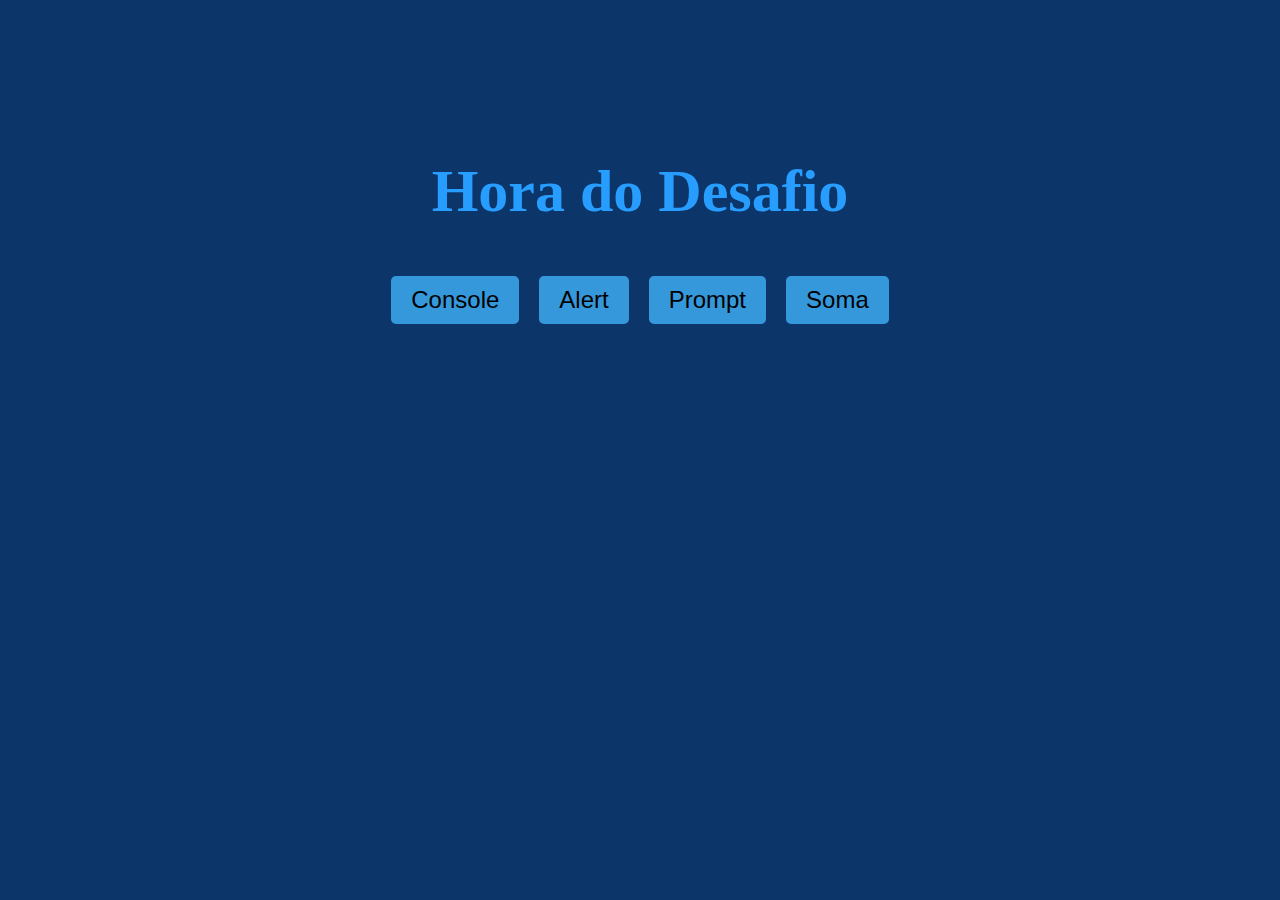
<file: Desafio_2/index.html>
<!DOCTYPE html>
<html lang="en">
<head>
    <meta charset="UTF-8">
    <meta name="viewport" content="width=device-width, initial-scale=1.0">
    <link rel="stylesheet" href="style.css">
    <title>Document</title>
</head>
<body>
    <header>
        <h1></h1>
    </header>
    <main class="container">
        <button onclick="botaoclick()" class="button">Console</button>
        <button onclick="euamoJs()" class="button">Alert</button>
        <button onclick="cidade()" class="button">Prompt</button>
        <button onclick="soma()" class="button">Soma</button>
    </main>

      <script src="app.js"></script>
</body>
</html>
</file>
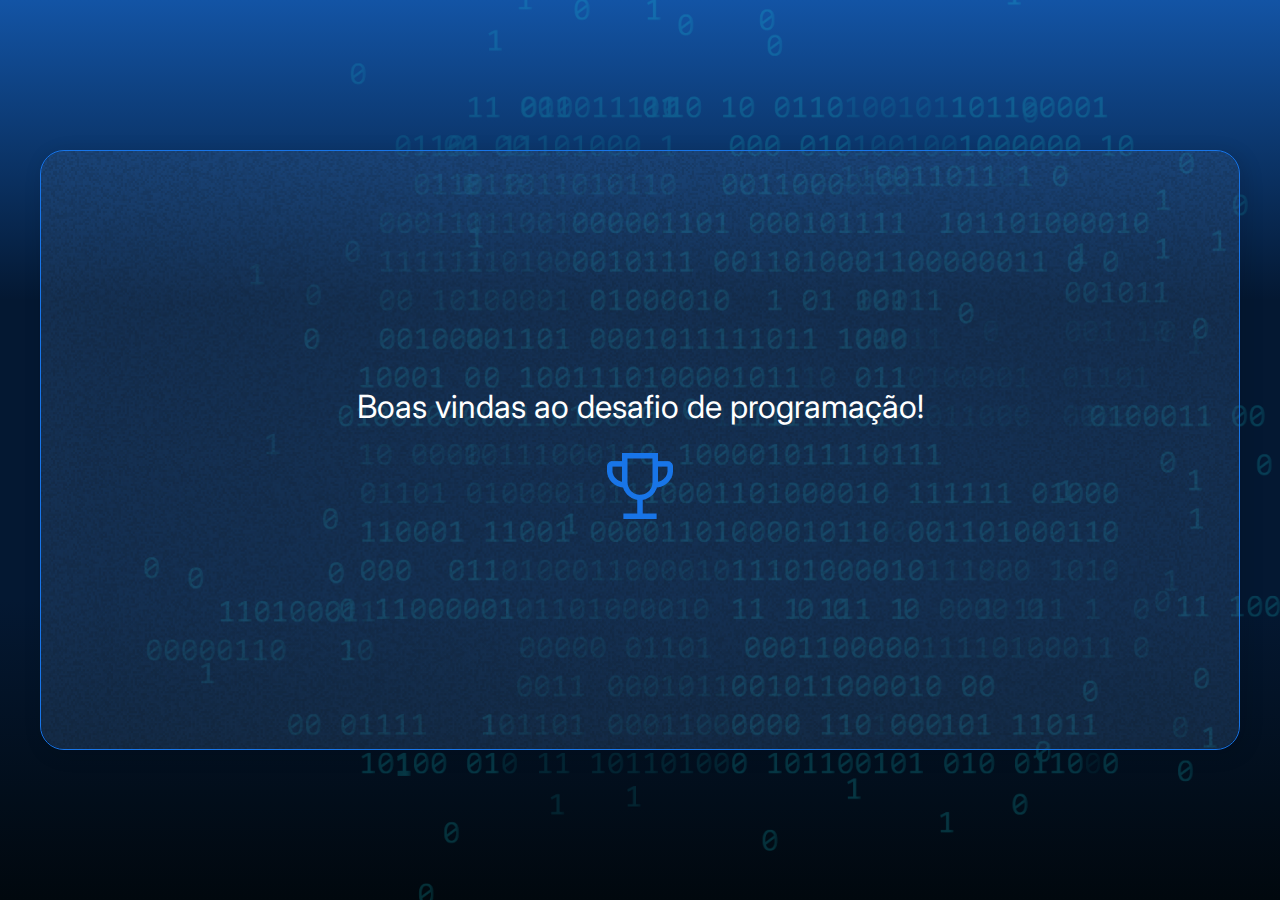
<file: desafo_1/index.html>
<!DOCTYPE html>
<html lang="en">

<head>
    <meta charset="UTF-8">
    <meta name="viewport" content="width=device-width, initial-scale=1.0">
    <link rel="preconnect" href="https://fonts.googleapis.com">
    <link rel="preconnect" href="https://fonts.gstatic.com" crossorigin>
    <link href="https://fonts.googleapis.com/css2?family=Chakra+Petch:wght@700&family=Inter:wght@400;700&display=swap"
        rel="stylesheet">
    <link rel="stylesheet" href="style.css">
    <title>Desafio JS</title>
</head>

<body>
    <div class="container">
        <div class="container__conteudo">
            <div class="container__informacoes">
                <div class="container__texto">
                    <h2>Boas vindas ao desafio de programação!</h2>
                </div>
                <img src="./img/trophy.png" alt="ícone de um troféu" />
            </div>
        </div>
    </div>
    <script src="app.js" defer></script>
</body>

</html>
</file>
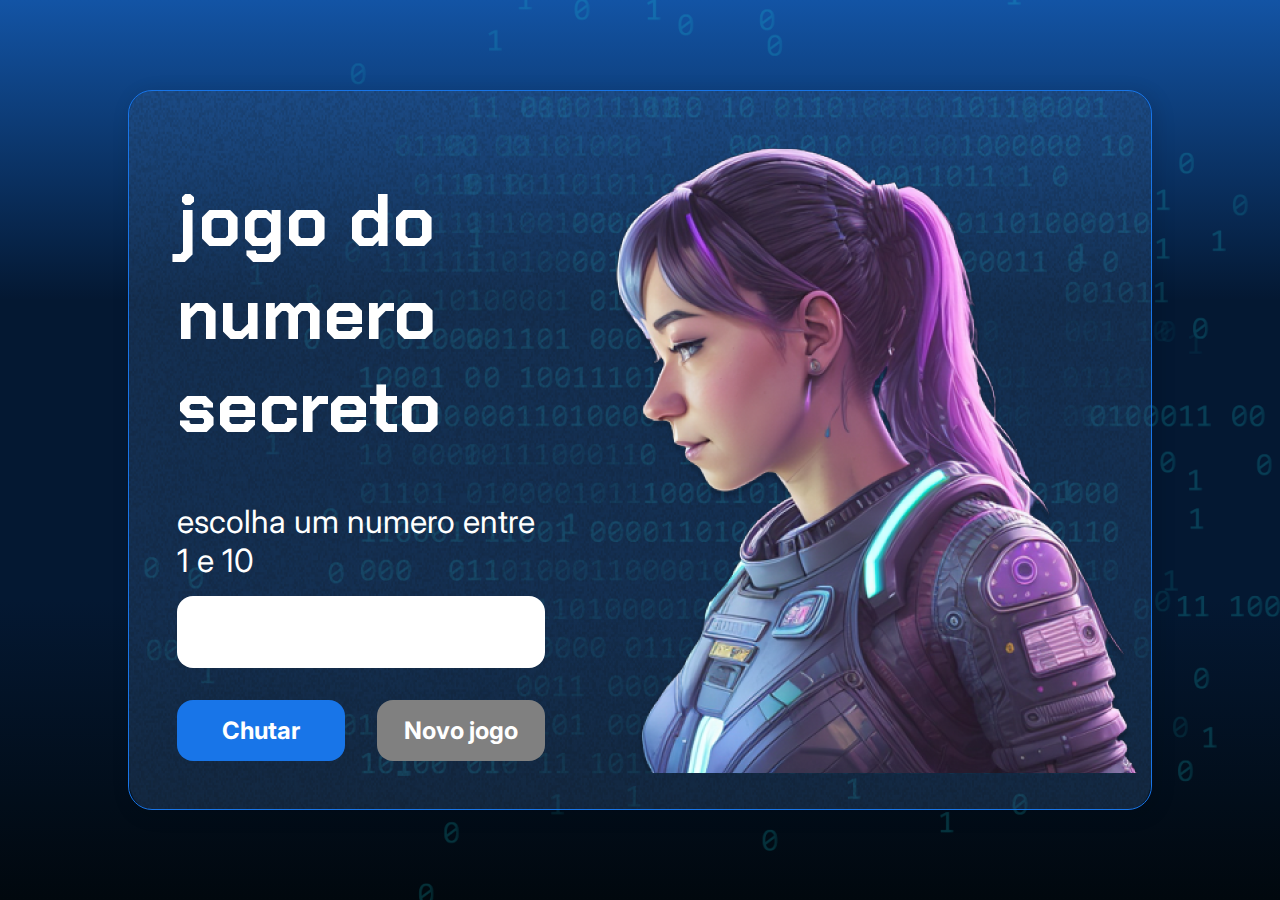
<file: Projeto2/index.html>
<!DOCTYPE html>
<html lang="pt-br">

<head>
    <meta charset="UTF-8">
    <meta name="viewport" content="width=device-width, initial-scale=1.0">
    <script src="https://code.responsivevoice.org/responsivevoice.js"></script>
    <link rel="preconnect" href="https://fonts.googleapis.com">
    <link rel="preconnect" href="https://fonts.gstatic.com" crossorigin>
    <link href="https://fonts.googleapis.com/css2?family=Chakra+Petch:wght@700&family=Inter:wght@400;700&display=swap"
        rel="stylesheet">
    <link rel="stylesheet" href="style.css">
    <title>JS Game</title>
</head>

<body>

    <div class="container">
        <div class="container__conteudo">
            <div class="container__informacoes">
                <div class="container__texto">
                    <h1></h1>
                    <p class="texto__paragrafo"></p>
                </div>
                <input type="number" min="1" max="10" class="container__input">
                <div class="chute container__botoes">
                    <button onclick="verificarChute()" class="container__botao">Chutar</button>
                    <button onclick="" id="reiniciar" class="container__botao" disabled>Novo jogo</button>
                </div>
            </div>
            <img src="./img/ia.png" alt="Uma pessoa olhando para a esquerda" class="container__imagem-pessoa" />
        </div>
    </div>




    <script src="app.js" defer></script>
</body>

</html>
</file>
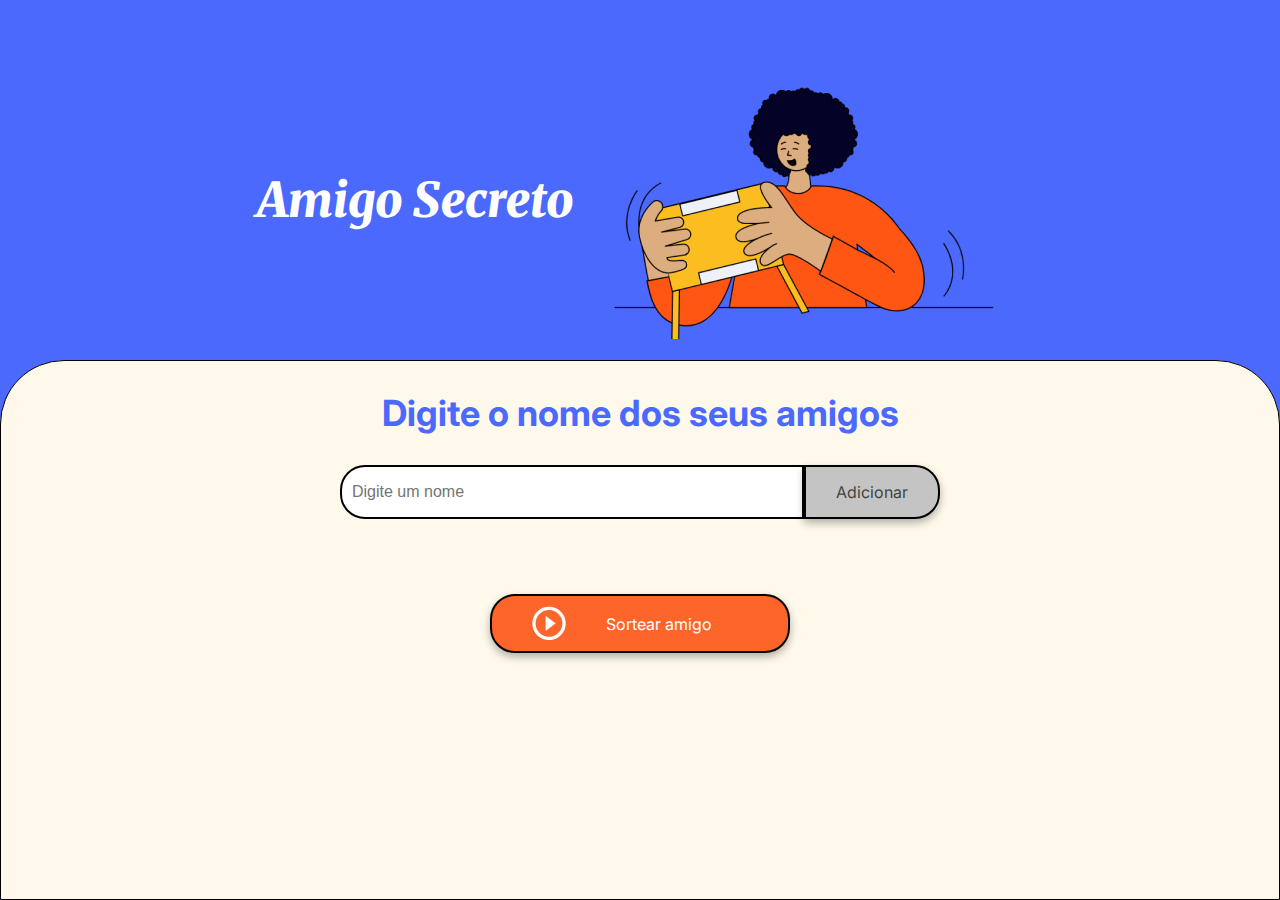
<file: challenge-amigo-secreto_pt-main/challenge-amigo-secreto_pt-main/index.html>
<!DOCTYPE html>
<html lang="pt-br">
<head>
    <meta charset="UTF-8">
    <meta name="viewport" content="width=device-width, initial-scale=1.0">
    <link rel="stylesheet" href="style.css">
    <link rel="preconnect" href="https://fonts.googleapis.com">
    <link rel="preconnect" href="https://fonts.gstatic.com" crossorigin>
    <link href="https://fonts.googleapis.com/css2?family=Inter:wght@100;400;700;900&family=Merriweather:ital,wght@0,300;0,400;0,700;0,900;1,300;1,400;1,700;1,900&display=swap" rel="stylesheet">
    <title>Amigo Secreto</title>
</head>

<body>
    <main class="main-content">
        <header class="header-banner">
            <h1 class="main-title">Amigo Secreto</h1>
            <img src="assets/amigo-secreto.png" alt="Imagem representativa de amigo secreto">
        </header>
        
        <section class="input-section">
            <h2 class="section-title">Digite o nome dos seus amigos</h2>
            <div class="input-wrapper">
                <input type="text" id="amigo" class="input-name" placeholder="Digite um nome">
                <button class="button-add" onclick="adicionarAmigo()">Adicionar</button>
            </div>
           
            <ul id="listaAmigos" class="name-list" aria-labelledby="listaAmigos" role="list"></ul>
            <ul id="resultado" class="result-list" aria-live="polite"></ul>

            <div class="button-container">
                <button class="button-draw" onclick="sortearAmigo()" aria-label="Sortear amigo secreto">
                    <img src="assets/play_circle_outline.png" alt="Ícone para sortear">
                    Sortear amigo
                </button>
            </div>
        </section>
    </main>

    <script src="app.js" defer></script>
</body>
</html>
</file>
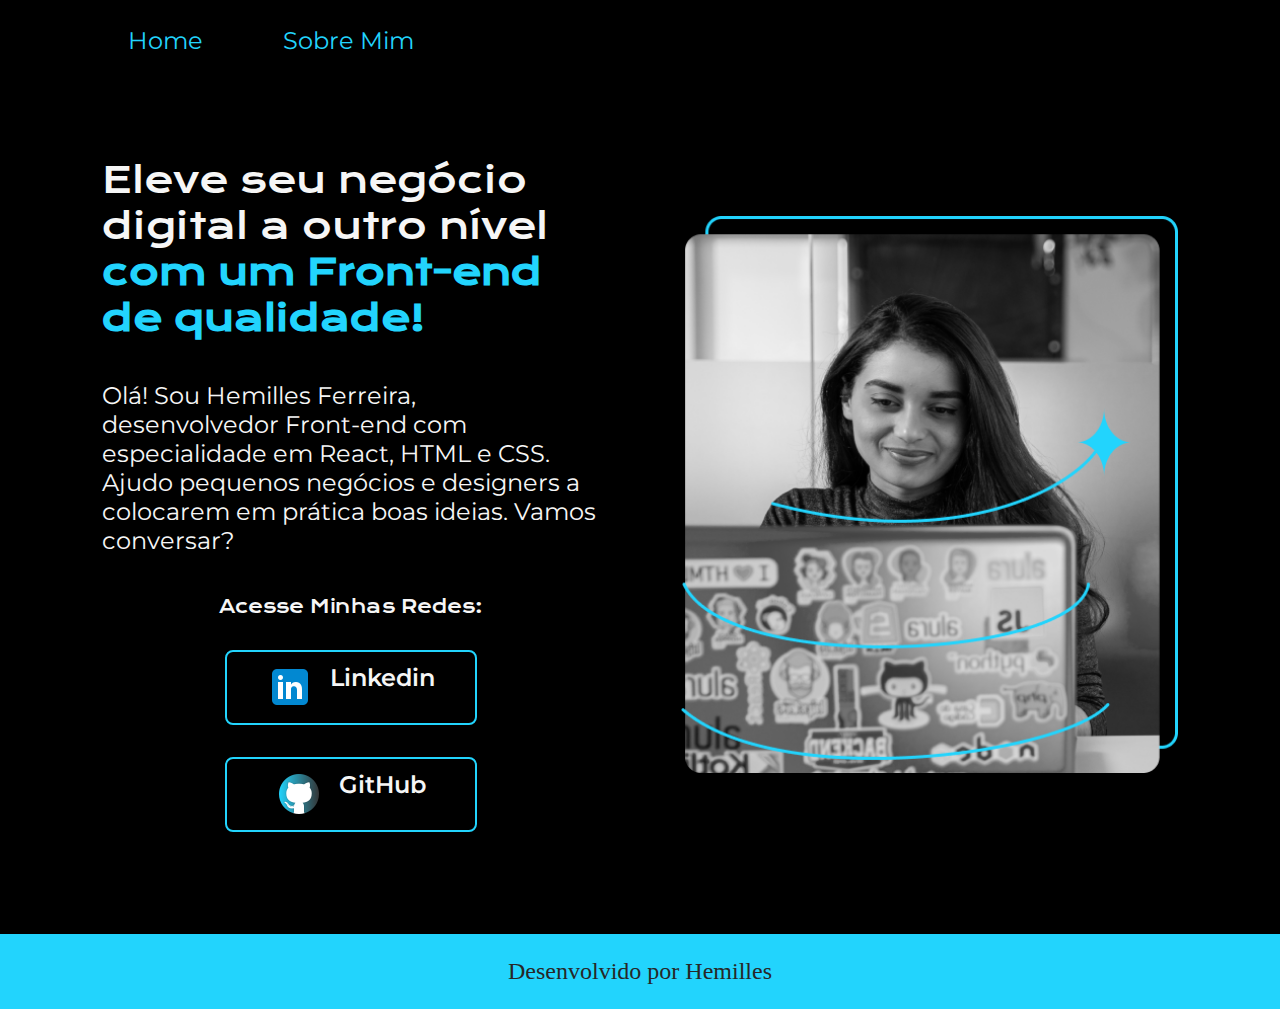
<file: Curso css/Portifolio-HTML-e-CSS-aula_3/index.html>
<!DOCTYPE html>
<html lang="pt-br">
<head>
    <meta charset="UTF-8"> 
    <meta http-equiv="X-UA-Compatible" content="IE=edge">
    <meta name="viewport" content="width=device-width, initial-scale=1.0">
    <link rel="stylesheet" href="./estilo/style.css">
    <link rel="preconnect" href="https://fonts.googleapis.com">
    <link rel="preconnect" href="https://fonts.gstatic.com" crossorigin>
    <link href="https://fonts.googleapis.com/css2?family=Krona+One&display=swap" rel="stylesheet">
    <title>Portifolio</title>
    <link rel="preconnect" href="https://fonts.googleapis.com">
    <link rel="preconnect" href="https://fonts.gstatic.com" crossorigin>
    <link href="https://fonts.googleapis.com/css2?family=Montserrat:ital@0;1&display=swap" rel="stylesheet">
</head>
<body>
    <header class="cabecalho" >
        <nav class="cabecalho__menu">
            <a class="cabecalho__menu__link" href="index.html">Home</a>
            <a class="cabecalho__menu__link" href="sobre.html">Sobre Mim</a>
        </nav>
    </header>
    <main class="apresentacao">
        <section class="apresentacao__conteudo">
            <h1 class="apresentacao__conteudo__titulo">
            Eleve seu negócio digital a outro nível
            <strong class="titulo-destaque">com um Front-end de qualidade!
            </strong></h1>
            <p class="apresentacao__conteudo__texto">Olá! Sou Hemilles Ferreira, desenvolvedor
            Front-end com especialidade em React, HTML e
            CSS. Ajudo pequenos negócios e designers a
            colocarem em prática boas ideias. Vamos
            conversar?</p>
            <div class="apresentacao__links">
                <h2 class="apresentacao__links__subtitulo">Acesse Minhas Redes:</h2>
                <a class="apresentacao__links__links" href="https://instagram.com/rafaballerini"> <img src="assets/icons8-linkedin-48.png" alt=""> Linkedin</a>
                <a class="apresentacao__links__links" href="https://github.com/hemillesferreira"><img src="assets/icons8-github-48.png" alt="">GitHub </a>
            </div>
        </section>
            <img class="apresentacao__imagem" src="./assets/Imagem.png" alt="Foto da Joana Santos programando">
    </main>
    <footer class="rodape">
        <p>Desenvolvido por Hemilles</p>
    </footer>
</body>
</html>
</file>
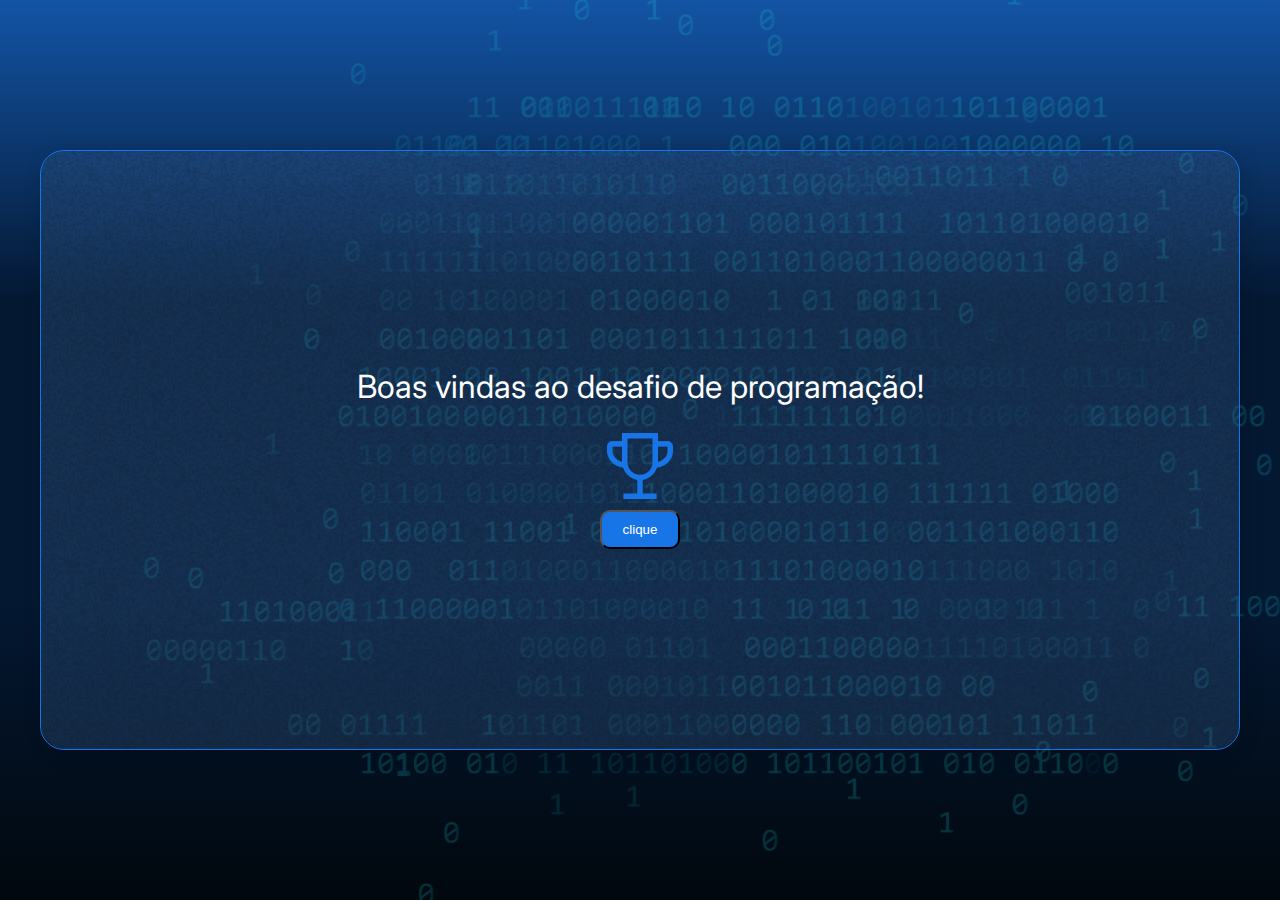
<file: Desafios/desafio_9/index.html>
<!DOCTYPE html>
<html lang="en">

<head>
    <meta charset="UTF-8">
    <meta name="viewport" content="width=device-width, initial-scale=1.0">
    <link rel="preconnect" href="https://fonts.googleapis.com">
    <link rel="preconnect" href="https://fonts.gstatic.com" crossorigin>
    <link href="https://fonts.googleapis.com/css2?family=Chakra+Petch:wght@700&family=Inter:wght@400;700&display=swap"
        rel="stylesheet">
    <link rel="stylesheet" href="style.css">
    <title>Desafio JS</title>
</head>

<body>
    <div class="container">
        <div class="container__conteudo">
            <div class="container__informacoes">
                <div class="container__texto">
                    <h2>Boas vindas ao desafio de programação!</h2>
                </div>
                <img src="./img/trophy.png" alt="ícone de um troféu" />
                <input id="click" type="button" onclick="cumprimentar()" value="clique">
            </div>
        </div>
    </div>
    <div>
    </div>
    <script src="app.js" defer></script>
</body>

</html>
</file>
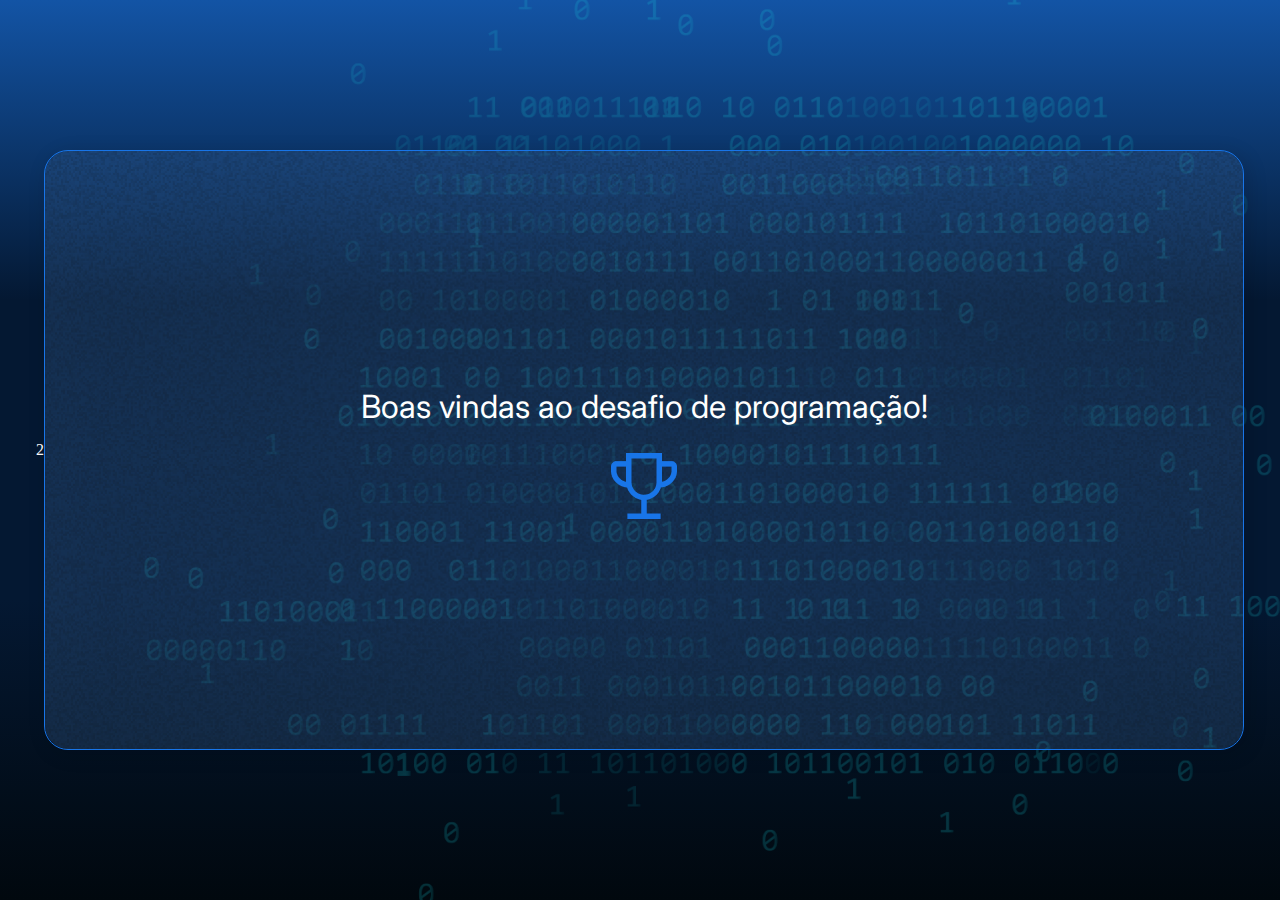
<file: Desafios/desafo_6/index.html>
<!DOCTYPE html>
<html lang="en">

<head>
    <meta charset="UTF-8">
    <meta name="viewport" content="width=device-width, initial-scale=1.0">
    <link rel="preconnect" href="https://fonts.googleapis.com">
    <link rel="preconnect" href="https://fonts.gstatic.com" crossorigin>
    <link href="https://fonts.googleapis.com/css2?family=Chakra+Petch:wght@700&family=Inter:wght@400;700&display=swap"
        rel="stylesheet">
    <link rel="stylesheet" href="style.css">
    <title>Desafio JS</title>
</head>
2
<body>
    <div class="container">
        <div class="container__conteudo">
            <div class="container__informacoes">
                <div class="container__texto">
                    <h2>Boas vindas ao desafio de programação!</h2>
                </div>
                <img src="./img/trophy.png" alt="ícone de um troféu" />
            </div>
        </div>
    </div>
    <script src="app.js" defer></script>
</body>

</html>
</file>
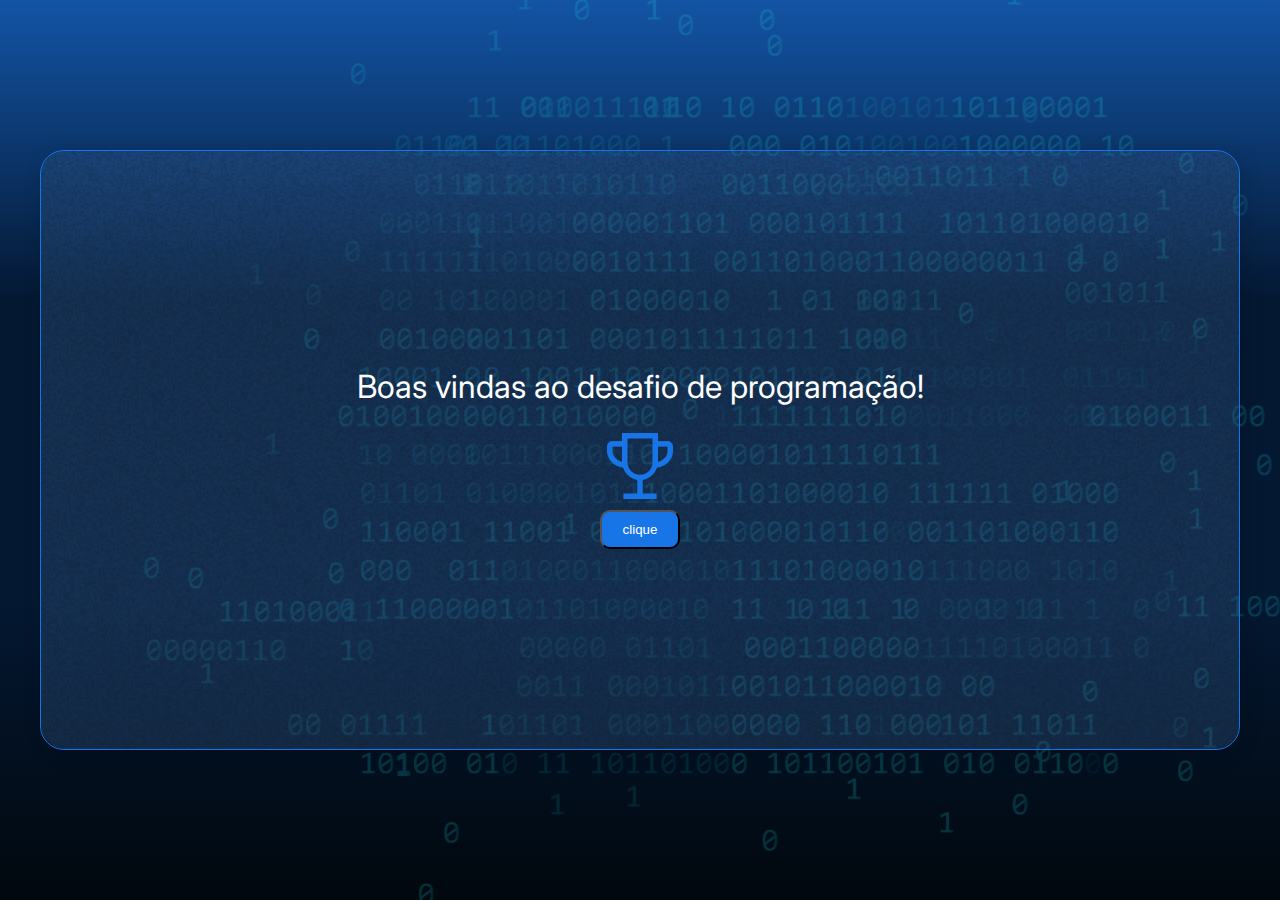
<file: Desafios/desafo_8/index.html>
<!DOCTYPE html>
<html lang="en">

<head>
    <meta charset="UTF-8">
    <meta name="viewport" content="width=device-width, initial-scale=1.0">
    <link rel="preconnect" href="https://fonts.googleapis.com">
    <link rel="preconnect" href="https://fonts.gstatic.com" crossorigin>
    <link href="https://fonts.googleapis.com/css2?family=Chakra+Petch:wght@700&family=Inter:wght@400;700&display=swap"
        rel="stylesheet">
    <link rel="stylesheet" href="style.css">
    <title>Desafio JS</title>
</head>

<body>
    <div class="container">
        <div class="container__conteudo">
            <div class="container__informacoes">
                <div class="container__texto">
                    <h2>Boas vindas ao desafio de programação!</h2>
                </div>
                <img src="./img/trophy.png" alt="ícone de um troféu" />
                <input id="click" type="button" onclick="olamundo()" value="clique">
            </div>
        </div>
    </div>
    <div>
    </div>
    <script src="app.js" defer></script>
</body>

</html>
</file>
<file: Desafio_2/style.css>
header {
  text-align: center;
  font-size: 30px;
  color: #279EFF;
}

main, html {
  margin: 0;
  padding: 0;
  height: 50%;
  display: flex;
  justify-content: center;
  align-items: center;
  background-color: #0C356A;
}

.container {
  text-align: center;
  color: #279EFF;
}

.button {
  padding: 10px 20px;
  margin: 10px;
  font-size: 24px;
  border: none;
  background-color: #3498db;
  cursor: pointer;
  border-radius: 5px;
}

.button:hover {
  background-color: #2980b9;
}
</file>
<file: desafo_1/style.css>
* {
    box-sizing: border-box;
    margin: 0;
    padding: 0;
    color: white;
}

body {
    background: linear-gradient(#1354A5 0%, #041832 33.33%, #041832 66.67%, #01080E 100%);
    height: 100vh;
    display: flex;
    align-items: center;
    justify-content: center;
}


body::before {
    background-image: url("img/code.png");
    background-repeat: no-repeat;
    background-position: right;
    content: "";
    display: block;
    position: absolute;
    width: 100%;
    height: 100%;
    opacity: 0.4;
}

.container {
    width: 1200px;
    height: 600px;
    display: flex;
    align-items: center;
    justify-content: space-between;
    border-radius: 24px;
    border: 1px solid #1875E8;
    box-shadow: 4px 4px 20px 0px rgba(1, 8, 14, 0.15);
    background-image: url("img/Ruido.png");
    background-size: 100% 100%;
    position: relative;
}

.container__conteudo {
    display: flex;
    align-items: center;
    justify-content: center;
    height: 100%; 
    width: 100%; 
}

.container__informacoes {
    display: flex;
    align-items: center;
    justify-content: center;
    flex-direction: column;
}

.container__botao {
    border-radius: 16px;
    background: #1875E8;
    padding: 16px 24px;
    width: 100%;
    font-size: 24px;
    font-weight: 700;
    border: none;
    margin-top: 16px;
}

.container__texto {
    margin: 16px 0 16px 0;
}

.container__texto-azul {
    color: #1875E8;
}

h1 {
    font-family: 'Chakra Petch', sans-serif;
    font-size: 72px;
}

h2,
p,
button {
    font-family: 'Inter', sans-serif;
}

h2 {
    font-size: 32px;
    font-weight: 400;
}
</file>
<file: Projeto2/style.css>
* {
    box-sizing: border-box;
    margin: 0;
    padding: 0;
    color: white;
}

body {
    background: linear-gradient(#1354A5 0%, #041832 33.33%, #041832 66.67%, #01080E 100%);
    height: 100vh;
    display: flex;
    align-items: center;
    justify-content: center;
}


body::before {
    background-image: url("img/code.png");
    background-repeat: no-repeat;
    background-position: right;
    content: "";
    display: block;
    position: absolute;
    width: 100%;
    height: 100%;
    opacity: 0.4;
}

.container {
    width: 80%;
    height: 80%;
    display: flex;
    align-items: center;
    justify-content: space-between;
    border-radius: 24px;
    border: 1px solid #1875E8;
    box-shadow: 4px 4px 20px 0px rgba(1, 8, 14, 0.15);
    background-image: url("img/Ruido.png");
    background-size: 100% 100%;
    position: relative;
}


.container__conteudo {
    display: flex;
    align-items: center;
    position: absolute;
    bottom: 0;
}

.container__informacoes {
    flex: 1;
    padding: 3rem;
}

.container__botao {
    border-radius: 16px;
    background: #1875E8;
    padding: 16px 24px;
    width: 100%;
    font-size: 24px;
    font-weight: 700;
    border: none;
    margin-top: 2rem;
}

.container__texto {
    margin: 16px 0 16px 0;
}

.container__texto-azul {
    color: #1875E8;
}

.container__input {
    width: 100%;
    height: 72px;
    border-radius: 16px;
    background-color: #FFF;
    border: none;
    color: #1875E8;
    padding: 2rem;
    font-size: 24px;
    font-weight: 700;
    font-family: 'Inter', sans-serif;
}

.container__botoes {
    display: flex;
    gap: 2em;
}

h1 {
    font-family: 'Chakra Petch', sans-serif;
    font-size: 72px;
    padding-bottom: 3rem;
}

p,
button {
    font-family: 'Inter', sans-serif;
}

.texto__paragrafo {
    font-size: 32px;
    font-weight: 400;
}

button:disabled {
    background-color: gray;
}

@media screen and (max-width: 1250px) {

    h1 {
        font-size: 50px;
    }

    .container__botao {
        font-size: 16px;
    }


    .texto__paragrafo {
        font-size: 24px;
    }

    .container__imagem-pessoa {
        display: none;
    }

    .container__conteudo {
        display: block;
        position: inherit;
    }

    .container__informacoes {
        padding: 1rem
    }
}
</file>
<file: challenge-amigo-secreto_pt-main/challenge-amigo-secreto_pt-main/style.css>
:root {
    --color-primary: #4B69FD;
    --color-secondary: #FFF9EB;
    --color-tertiary: #C4C4C4;
    --color-button: #fe652b;
    --color-button-hover: #e55720;
    --color-text: #444444;
    --color-white: #FFFFFF;
}

/* Estilos gerais */
* {
    margin: 0;
    padding: 0;
    box-sizing: border-box;
}

body {
    height: 100vh;
    background-color: var(--color-primary);
    display: flex;
    justify-content: center;
    align-items: center;
}

.main-content {
    display: flex;
    flex-direction: column;
    height: 100%;
    width: 100%;
}

/* Banner */
.header-banner {
    flex: 40%;
    display: flex;
    justify-content: center;
    align-items: center;
    padding: 40px 0 0;
}

/* Seção de entrada */
.input-section {
    flex: 60%;
    background-color: var(--color-secondary);
    border: 1px solid #000;
    border-radius: 64px 64px 0 0;
    display: flex;
    flex-direction: column;
    align-items: center;
    padding: 20px;
    width: 100%;
}

/* Títulos */
.main-title {
    font-size: 48px;
    font-family: "Merriweather", serif;
    font-weight: 900;
    font-style: italic;
    color: var(--color-white);
}

.section-title {
    font-family: "Inter", serif;
    font-size: 36px;
    font-weight: 700;
    color: var(--color-primary);
    margin: 10px 0;
    text-align: center;
}

/* Contêineres de entrada e botão */
.input-wrapper {
    display: flex;
    justify-content: center;
    width: 100%;
    max-width: 600px;
    margin-top: 20px;
}

.input-name {
    width: 100%;
    padding: 10px;
    border: 2px solid #000;
    border-radius: 25px 0 0 25px;
    font-size: 16px;
}

.button-container {
    width: 300px;
    justify-content: center;
}

/* Estilos de entrada de texto */
.input-title {
    flex: 1;
    padding: 10px 15px;
    font-size: 16px;
    border: 2px solid #333;
    border-right: none;
    border-radius: 25px 0 0 25px;
    font-family: "Merriweather", serif;
    box-shadow: 0 4px 8px rgba(0, 0, 0, 0.3);
}

/* Estilos de botão */
button {
    padding: 15px 30px;
    font-family: "Inter", sans-serif;
    font-size: 16px;
    border: 2px solid #000;
    border-radius: 25px;
    box-shadow: 0 4px 8px rgba(0, 0, 0, 0.3);
    cursor: pointer;
}

.button-add {
    background-color: var(--color-tertiary);
    color: var(--color-text);
    border-radius: 0 25px 25px 0;
}

.button-add:hover {
    background-color: #a1a1a1;
}

/* Listas */
ul {
    list-style-type: none;
    color: var(--color-text);
    font-family: "Inter", sans-serif;
    font-size: 18px;
    margin: 20px 0;
}

.result-list {
    margin-top: 15px;
    color: #05DF05;
    font-size: 22px;
    font-weight: bold;
    text-align: center;
}

/* Botão de sortear título */
.button-draw {
    display: flex;
    align-items: center;
    width: 100%;
    padding: 10px 40px;
    color: var(--color-white);
    background-color: var(--color-button);
    font-size: 16px;
}

.button-draw img {
    margin-right: 40px;
}

.button-draw:hover {
    background-color: var(--color-button-hover);
}
</file>
<file: Curso css/Portifolio-HTML-e-CSS-aula_3/estilo/style.css>
@charset "UtF-8";

:root{
    --cor-primaria: black ;
    --cor-secundaria: #F6F6F6;
    --cor-terciaria: #22D4FD;
    --cor--hover:#272727;

    --fonte-primaria:"Krona One", serif;
    --fonte-secundaria:"Montserrat", serif;
}
*{
 margin: 0px;
 padding: 0px;
 
 
}
body{
    box-sizing: border-box;
    background-color: var(--cor-primaria);
    color: var(--cor-secundaria);
}
.cabecalho{
    padding: 2% 0 0 10% ;
}
.cabecalho__menu{
    display: flex;
    gap: 80px;
}
.cabecalho__menu__link{
    text-decoration: none;
    font-family: var(--fonte-secundaria);
    font-style: normal;
    font-size: 1.5rem;
    color: var(--cor-terciaria);
}

.titulo-destaque{
    color: var(--cor-terciaria);
}
.apresentacao{
    padding: 8%  ;
    display: flex;
    align-items: center;
    justify-content: space-between;
    gap: 82px;
}
.apresentacao__conteudo{
    width: 50%;
    display: flex;
    flex-direction: column;
    gap: 40px ;

}
.apresentacao__conteudo__titulo{
    font-family: var(--fonte-primaria);
    font-weight: 400;
    font-style: normal;
    font-size: 2.25rem;
}
.apresentacao__conteudo__texto{
    font-family: var(--fonte-secundaria);
    font-style: normal;
    font-size: 1.5rem;
  
}
.apresentacao__links{
    display: flex;
    flex-direction: column;
    justify-content: space-between;
    gap: 32px;
    align-items: center;
}
.apresentacao__links__subtitulo{
    font-size: 1.125rem;
    font-family: var(--fonte-primaria);
    font-weight: 400;
    font-style: normal;

}
.apresentacao__links__links{
    justify-content: center;
    gap: 16px;
    display: flex;
    text-decoration: none;
    border: 2px solid var(--cor-terciaria) ;
    font-size: 1.5rem;
    width: 50%;
    padding: 11.5px 0;
    text-align: center;
    border-radius: 8px;
    color: var(--cor-secundaria);
    font-family: var(--fonte-secundaria);
    font-optical-sizing: auto;
    font-weight: 600;
    font-style: normal;
}
.apresentacao__links__links:hover{
    background-color: var(--cor--hover);

}
.apresentacao__imagem{
    width: 50%;
}
.rodape{
    padding: 24px;
    background-color: var(--cor-terciaria);
    color: var(--cor--hover);
    text-align: center;
    font-family: var(--cor-secundaria);
    font-style: normal;
    font-size: 1.5rem;
}
@media (max-width: 1200px) {

    .cabecalho{
        padding: 10%; 
        }
    .cabecalho__menu{
        justify-content: center;
    }
    .apresentacao{
        flex-direction: column-reverse;
        padding: 5%;
    }
    .apresentacao__conteudo{
        width: auto;
    }
    

}
</file>
<file: Desafios/desafio_9/style.css>
* {
    box-sizing: border-box;
    margin: 0;
    padding: 0;
    color: white;
}

body {
    background: linear-gradient(#1354A5 0%, #041832 33.33%, #041832 66.67%, #01080E 100%);
    height: 100vh;
    display: flex;
    align-items: center;
    justify-content: center;
}


body::before {
    background-image: url("img/code.png");
    background-repeat: no-repeat;
    background-position: right;
    content: "";
    display: block;
    position: absolute;
    width: 100%;
    height: 100%;
    opacity: 0.4;
}

.container {
    width: 1200px;
    height: 600px;
    display: flex;
    align-items: center;
    justify-content: space-between;
    border-radius: 24px;
    border: 1px solid #1875E8;
    box-shadow: 4px 4px 20px 0px rgba(1, 8, 14, 0.15);
    background-image: url("img/Ruido.png");
    background-size: 100% 100%;
    position: relative;
}

.container__conteudo {
    display: flex;
    align-items: center;
    justify-content: center;
    height: 100%; 
    width: 100%; 
}

.container__informacoes {
    display: flex;
    align-items: center;
    justify-content: center;
    flex-direction: column;
}

.container__botao {
    border-radius: 16px;
    background: #1875E8;
    padding: 16px 24px;
    width: 100%;
    font-size: 24px;
    font-weight: 700;
    border: none;
    margin-top: 16px;
}

.container__texto {
    margin: 16px 0 16px 0;
}

.container__texto-azul {
    color: #1875E8;
}

h1 {
    font-family: 'Chakra Petch', sans-serif;
    font-size: 72px;
}

h2,
p,
button {
    font-family: 'Inter', sans-serif;
}

h2 {
    font-size: 32px;
    font-weight: 400;
}
#click{
    background-color: #1875E8;
    width: 80px;
    padding: 10px;
    border-radius: 10px;

}
</file>
<file: Desafios/desafo_6/style.css>
* {
    box-sizing: border-box;
    margin: 0;
    padding: 0;
    color: white;
}

body {
    background: linear-gradient(#1354A5 0%, #041832 33.33%, #041832 66.67%, #01080E 100%);
    height: 100vh;
    display: flex;
    align-items: center;
    justify-content: center;
}


body::before {
    background-image: url("img/code.png");
    background-repeat: no-repeat;
    background-position: right;
    content: "";
    display: block;
    position: absolute;
    width: 100%;
    height: 100%;
    opacity: 0.4;
}

.container {
    width: 1200px;
    height: 600px;
    display: flex;
    align-items: center;
    justify-content: space-between;
    border-radius: 24px;
    border: 1px solid #1875E8;
    box-shadow: 4px 4px 20px 0px rgba(1, 8, 14, 0.15);
    background-image: url("img/Ruido.png");
    background-size: 100% 100%;
    position: relative;
}

.container__conteudo {
    display: flex;
    align-items: center;
    justify-content: center;
    height: 100%; 
    width: 100%; 
}

.container__informacoes {
    display: flex;
    align-items: center;
    justify-content: center;
    flex-direction: column;
}

.container__botao {
    border-radius: 16px;
    background: #1875E8;
    padding: 16px 24px;
    width: 100%;
    font-size: 24px;
    font-weight: 700;
    border: none;
    margin-top: 16px;
}

.container__texto {
    margin: 16px 0 16px 0;
}

.container__texto-azul {
    color: #1875E8;
}

h1 {
    font-family: 'Chakra Petch', sans-serif;
    font-size: 72px;
}

h2,
p,
button {
    font-family: 'Inter', sans-serif;
}

h2 {
    font-size: 32px;
    font-weight: 400;
}
</file>
<file: Desafios/desafo_8/style.css>
* {
    box-sizing: border-box;
    margin: 0;
    padding: 0;
    color: white;
}

body {
    background: linear-gradient(#1354A5 0%, #041832 33.33%, #041832 66.67%, #01080E 100%);
    height: 100vh;
    display: flex;
    align-items: center;
    justify-content: center;
}


body::before {
    background-image: url("img/code.png");
    background-repeat: no-repeat;
    background-position: right;
    content: "";
    display: block;
    position: absolute;
    width: 100%;
    height: 100%;
    opacity: 0.4;
}

.container {
    width: 1200px;
    height: 600px;
    display: flex;
    align-items: center;
    justify-content: space-between;
    border-radius: 24px;
    border: 1px solid #1875E8;
    box-shadow: 4px 4px 20px 0px rgba(1, 8, 14, 0.15);
    background-image: url("img/Ruido.png");
    background-size: 100% 100%;
    position: relative;
}

.container__conteudo {
    display: flex;
    align-items: center;
    justify-content: center;
    height: 100%; 
    width: 100%; 
}

.container__informacoes {
    display: flex;
    align-items: center;
    justify-content: center;
    flex-direction: column;
}

.container__botao {
    border-radius: 16px;
    background: #1875E8;
    padding: 16px 24px;
    width: 100%;
    font-size: 24px;
    font-weight: 700;
    border: none;
    margin-top: 16px;
}

.container__texto {
    margin: 16px 0 16px 0;
}

.container__texto-azul {
    color: #1875E8;
}

h1 {
    font-family: 'Chakra Petch', sans-serif;
    font-size: 72px;
}

h2,
p,
button {
    font-family: 'Inter', sans-serif;
}

h2 {
    font-size: 32px;
    font-weight: 400;
}
#click{
    background-color: #1875E8;
    width: 80px;
    padding: 10px;
    border-radius: 10px;

}
</file>
